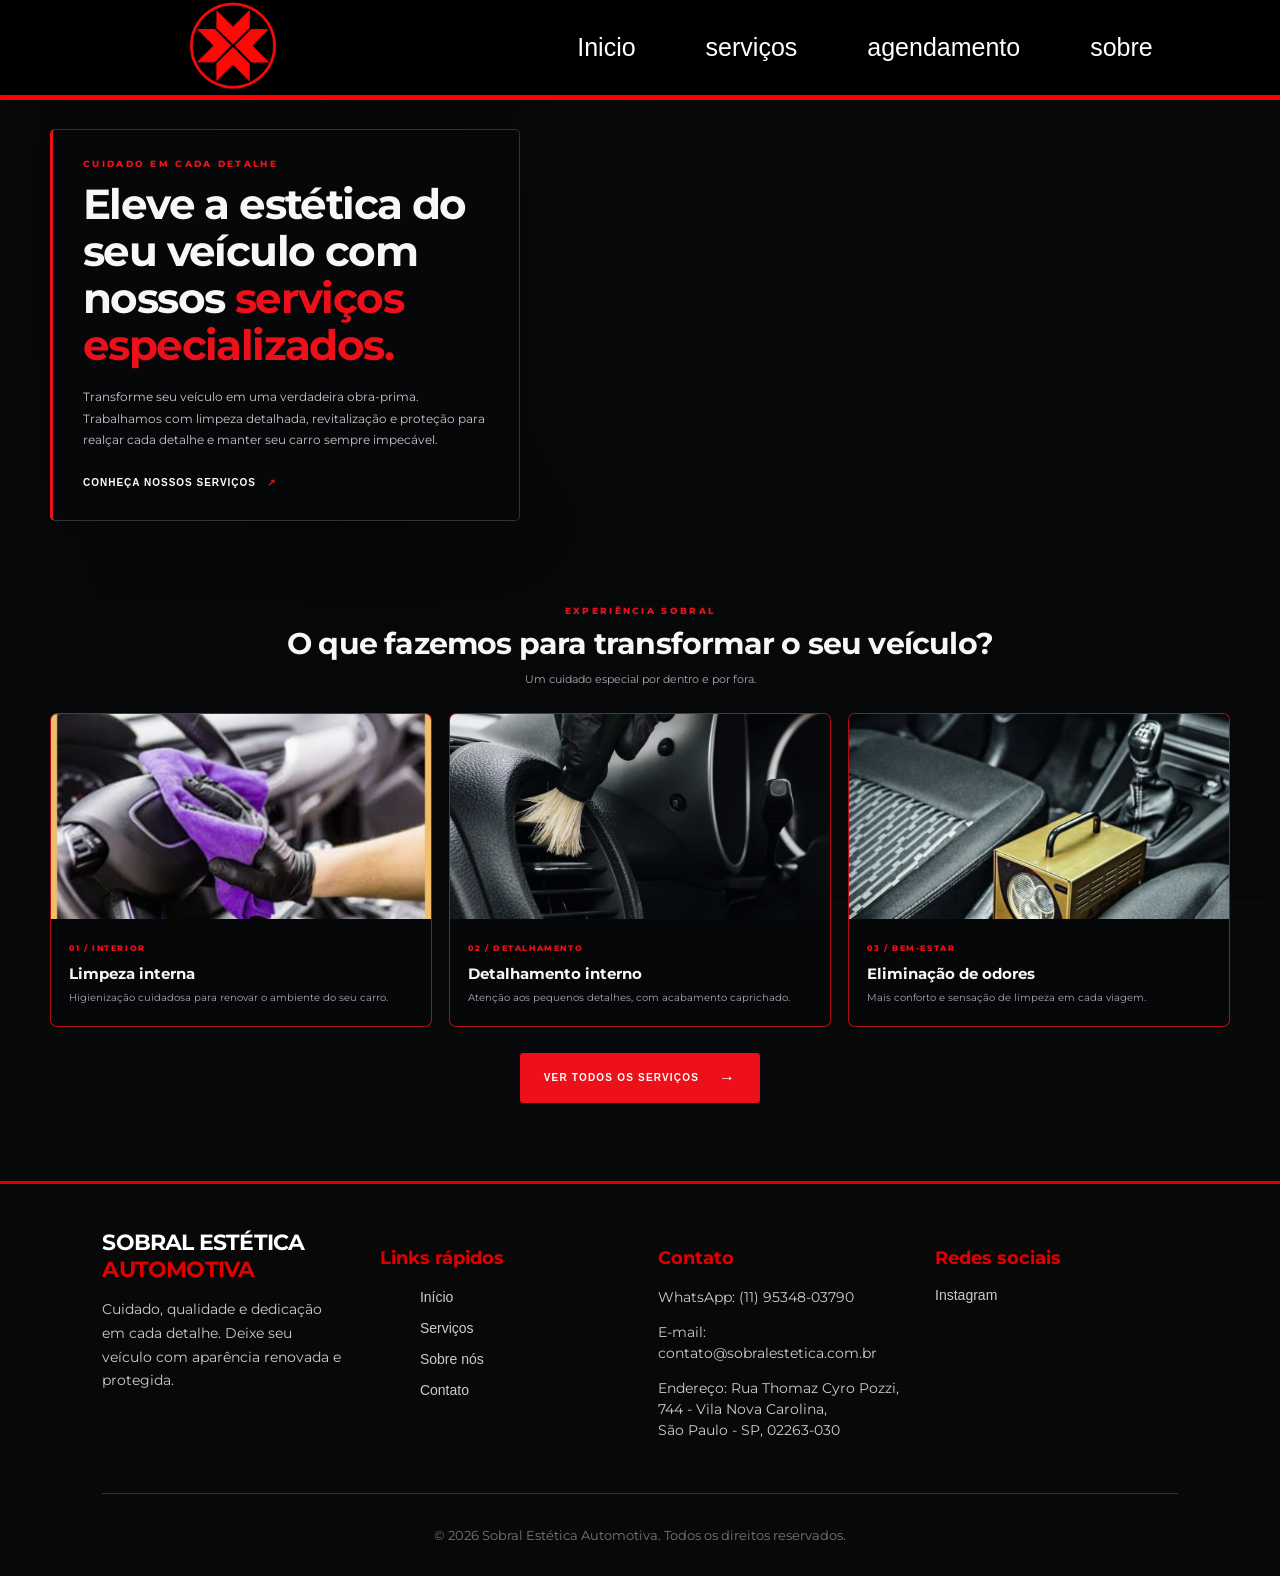
<file: index.html>
<!DOCTYPE html>
<html lang="pt-BR">
<head>
  <meta charset="UTF-8">
  <meta name="viewport" content="width=device-width, initial-scale=1.0">
  <meta name="description" content="Sobral Estética Automotiva — cuidado e detalhamento para o seu veículo.">
  <title>Sobral | Estética Automotiva</title>
  <link rel="icon" href="./img/WhatsApp_Image_2026-11-11_at_13.51.25-removebg-preview.png">
  <link rel="preconnect" href="https://fonts.googleapis.com">
  <link rel="preconnect" href="https://fonts.gstatic.com" crossorigin>
  <link href="https://fonts.googleapis.com/css2?family=Montserrat:wght@400;500;600;700;800&display=swap" rel="stylesheet">
  <link rel="stylesheet" href="./coco.css ">
</head>
<body>
  <header>
        <div class="icon">
            <a href="./index.html"><img src="./img/WhatsApp_Image_2026-11-11_at_13.51.25-removebg-preview.png" alt=""
                class="logo-nav"></a></div>
        <nav id="navegation">
           
            <a href="./index.html">Inicio</a>
            <a href="./servicos2.html">serviços</a>
            <a href="./agendamento.html">agendamento</a>
            <a href="#rodap">sobre</a>
        </nav>

    </header>
    <div class="overlay"></div>

    

    <section class="hero" id="sobre">
      <div class="welcome">BEM-VINDO À SOBRAL <span>•</span> ESTÉTICA AUTOMOTIVA</div>

      <div class="intro-card">
        <p class="eyebrow">CUIDADO EM CADA DETALHE</p>
        <h1>Eleve a estética do seu veículo com nossos <span>serviços especializados.</span></h1>
        <p class="intro-copy">
          Transforme seu veículo em uma verdadeira obra-prima. Trabalhamos com
          limpeza detalhada, revitalização e proteção para realçar cada detalhe
          e manter seu carro sempre impecável.
        </p>
        <a class="text-link" href="#servicos">Conheça nossos serviços <span>↗</span></a>
      </div>

      <div class="services" id="servicos">
        <div class="section-heading">
          <p class="eyebrow">EXPERIÊNCIA SOBRAL</p>
          <h2>O que fazemos para transformar o seu veículo?</h2>
          <p>Um cuidado especial por dentro e por fora.</p>
        </div>

        <div class="service-grid">
          <article class="service-card">
            <img src="./img/simples.jpg" alt="Interior de veículo limpo e cuidado">
            <div class="card-content">
              <span class="number">01 / INTERIOR</span>
              <h3>Limpeza interna</h3>
              <p>Higienização cuidadosa para renovar o ambiente do seu carro.</p>
            </div>
          </article>

          <article class="service-card">
            <img src="./img/interno.jpg" alt="Detalhamento e cuidado automotivo">
            <div class="card-content">
              <span class="number">02 / DETALHAMENTO</span>
              <h3>Detalhamento interno</h3>
              <p>Atenção aos pequenos detalhes, com acabamento caprichado.</p>
            </div>
          </article>

          <article class="service-card">
            <img src="./img/odores.jpg" alt="Interior de automóvel">
            <div class="card-content">
              <span class="number">03 / BEM-ESTAR</span>
              <h3>Eliminação de odores</h3>
              <p>Mais conforto e sensação de limpeza em cada viagem.</p>
            </div>
          </article>
        </div>

        <a class="button" href="./servicos2.html">VER TODOS OS SERVIÇOS <span>→</span></a>
      </div>
    </section>

    <footer class="rodape" id="rodap">

    <div class="conteudo-rodape">

        <div class="sobre-rodape">
            <h2>SOBRAL ESTÉTICA <span>AUTOMOTIVA</span></h2>
            <p>
                Cuidado, qualidade e dedicação em cada detalhe.
                Deixe seu veículo com aparência renovada e protegida.
            </p>
        </div>

        <div class="links-rodape">
            <h3>Links rápidos</h3>
            <ul>
                <li><a href="#">Início</a></li>
                <li><a href="#">Serviços</a></li>
                <li><a href="#">Sobre nós</a></li>
                <li><a href="#">Contato</a></li>
            </ul>
        </div>

        <div class="contato-rodape">
            <h3>Contato</h3>
            <p>WhatsApp: (11) 95348-03790</p>
            <p>E-mail: contato@sobralestetica.com.br</p>
            <p>Endereço: Rua Thomaz Cyro Pozzi, 744 - Vila Nova Carolina,<br> São Paulo - SP, 02263-030</p>
        </div>

        <div class="redes-rodape">
            <h3>Redes sociais</h3>
            <a href="https://www.instagram.com/sobralesteticaauto?cnvx=OGx6NmtwcjlzaDZl">Instagram</a>
            
        </div>

    </div>

    <div class="direitos-rodape">
        <p>© 2026 Sobral Estética Automotiva. Todos os direitos reservados.</p>
    </div>

</footer>

  </main>
</body>
</html>
</file>
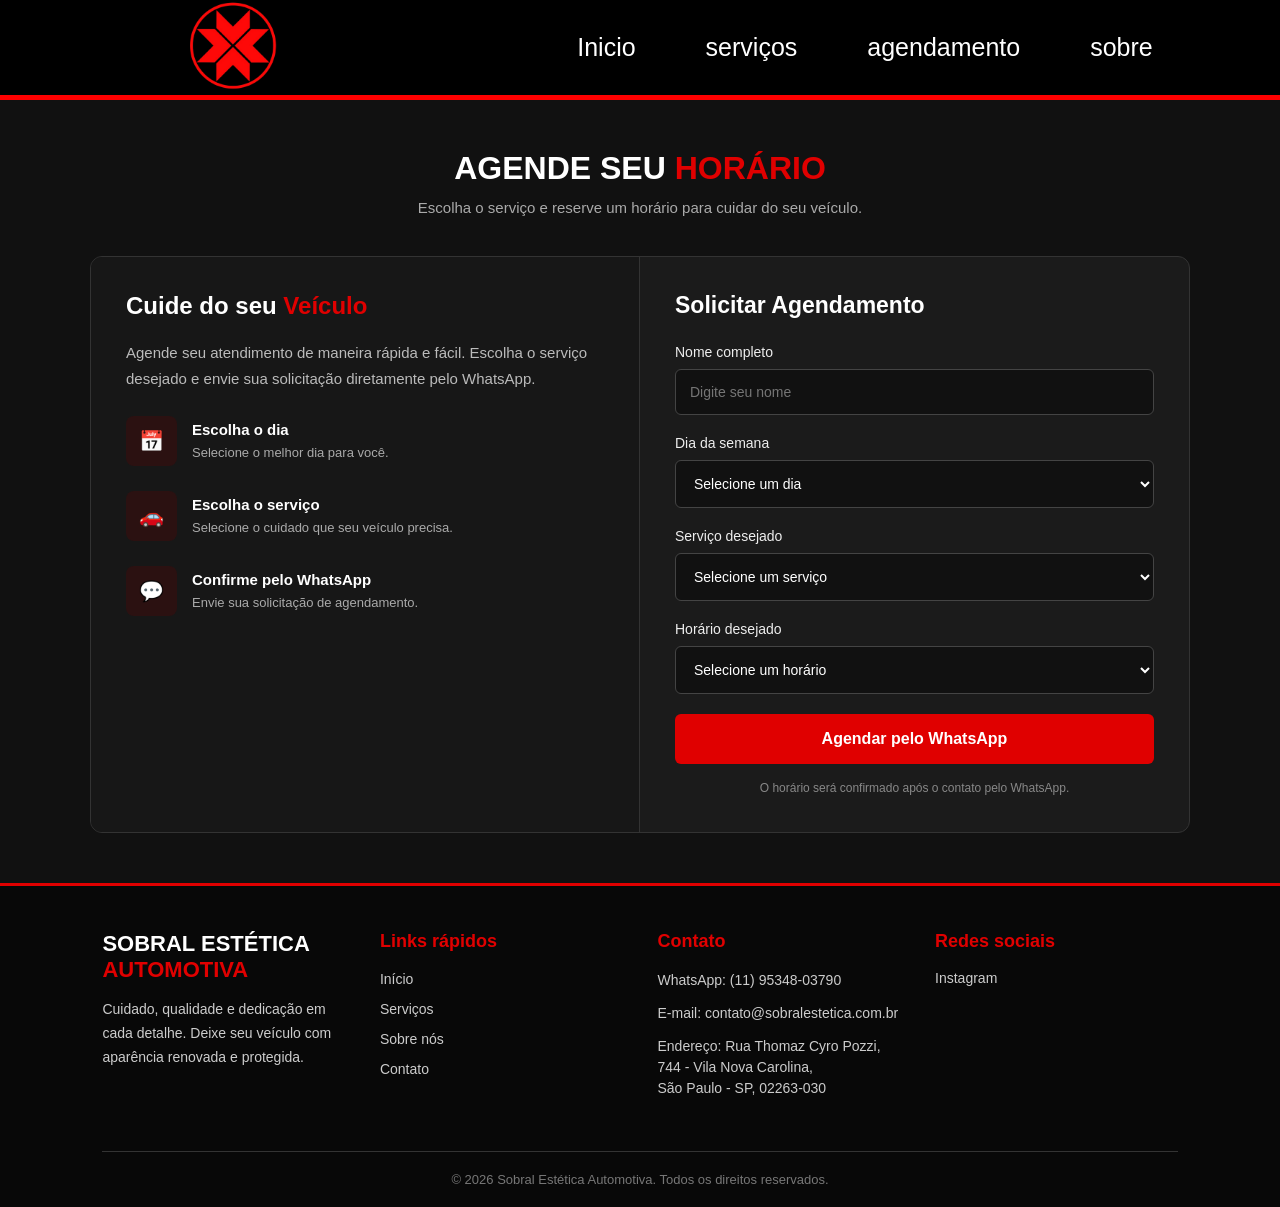
<file: agendamento.html>
<!DOCTYPE html>
<html lang="pt-br">
<head>
    <meta charset="UTF-8">
    <meta name="viewport" content="width=device-width, initial-scale=1.0">
    <title>Agendamento - Estética Automotiva</title>
<link rel="stylesheet" href="./agendamento.css">
<link rel="icon" href="./img/WhatsApp_Image_2026-11-11_at_13.51.25-removebg-preview.png">
</head>

<body>
<header>
        <div class="icon">
            <a href="./index.html"><img src="./img/WhatsApp_Image_2026-11-11_at_13.51.25-removebg-preview.png" alt=""
                class="logo-nav"></a></div>
        <nav id="navegation">
           
           <a href="./index.html">Inicio</a>
            <a href="./servicos2.html">serviços</a>
            <a href="./agendamento.html">agendamento</a>
            <a href="#rodap">sobre</a>
        </nav>

    </header>
    <main class="pagina-agendamento">

        <div class="titulo-agendamento">
            <h1>Agende seu <span>Horário</span></h1>
            <p>Escolha o serviço e reserve um horário para cuidar do seu veículo.</p>
        </div>

        <div class="container-agendamento">

            <section class="informacoes-agendamento">

                <h2>Cuide do seu <span>Veículo</span></h2>

                <p>
                    Agende seu atendimento de maneira rápida e fácil.
                    Escolha o serviço desejado e envie sua solicitação
                    diretamente pelo WhatsApp.
                </p>

                <div class="item-informacao">
                    <div class="icone-informacao">📅</div>

                    <div>
                        <h3>Escolha o dia</h3>
                        <span>Selecione o melhor dia para você.</span>
                    </div>
                </div>

                <div class="item-informacao">
                    <div class="icone-informacao">🚗</div>

                    <div>
                        <h3>Escolha o serviço</h3>
                        <span>Selecione o cuidado que seu veículo precisa.</span>
                    </div>
                </div>

                <div class="item-informacao">
                    <div class="icone-informacao">💬</div>

                    <div>
                        <h3>Confirme pelo WhatsApp</h3>
                        <span>Envie sua solicitação de agendamento.</span>
                    </div>
                </div>

            </section>

            <section class="formulario-agendamento">

                <h2>Solicitar Agendamento</h2>

                <form id="formAgendamento">

                    <div class="campo">
                        <label for="nome">Nome completo</label>
                        <input
                            type="text"
                            id="nome"
                            placeholder="Digite seu nome"
                            required
                        >
                    </div>

                    <div class="campo">
                        <label for="dia">Dia da semana</label>

                        <select id="dia" required>
                            <option value="">Selecione um dia</option>
                            <option>Segunda-feira</option>
                            <option>Terça-feira</option>
                            <option>Quarta-feira</option>
                            <option>Quinta-feira</option>
                            <option>Sexta-feira</option>
                            <option>Sábado</option>
                           
                        </select>
                    </div>

                    <div class="campo">
                        <label for="servico">Serviço desejado</label>

                        <select id="servico" required>
                            <option value="">Selecione um serviço</option>
                            <option value="Higienização do Carpete - R$ 200,00">Higienização do Carpete - R$ 200,00</option>
                            <option value="Higienização dos Couros - R$ 150,00">Higienização dos Couros - R$ 150,00</option>
                            <option value="Higienização dos Bancos - R$ 250,00">Higienização dos Bancos - R$ 250,00</option>
                            <option value="Higienização de Teto - R$ 150,00">Higienização de Teto - R$ 150,00</option>
                            <option value="Detalhamento Interno - R$ 60,00">Detalhamento Interno - R$ 60,00</option>
                            <option value="Limpeza Interna Simples - R$ 30,00">Limpeza Interna Simples - R$ 30,00</option>
                        </select>
                    </div>

                    <div class="campo">
                        <label for="horario">Horário desejado</label>

                        <select id="horario" required>
                            <option value="">Selecione um horário</option>
                           
                            <option>09:00</option>
                            <option>10:00</option>
                            <option>11:00</option>
                            <option>13:00</option>
                            <option>14:00</option>
                            <option>15:00</option>
                            <option>16:00</option>
                            <option>17:00</option>
                        </select>
                    </div>

                    <button type="submit" class="botao-agendar">
                        Agendar pelo WhatsApp
                    </button>

                    <p class="aviso-agendamento">
                        O horário será confirmado após o contato pelo WhatsApp.
                    </p>

                </form>

            </section>

        </div>

    </main>

   <script src="./main.js"></script>
        

<footer class="rodape" id="rodap">

    <div class="conteudo-rodape">

        <div class="sobre-rodape">
            <h2>SOBRAL ESTÉTICA <span>AUTOMOTIVA</span></h2>
            <p>
                Cuidado, qualidade e dedicação em cada detalhe.
                Deixe seu veículo com aparência renovada e protegida.
            </p>
        </div>

        <div class="links-rodape">
            <h3>Links rápidos</h3>
            <ul>
                <li><a href="#">Início</a></li>
                <li><a href="#">Serviços</a></li>
                <li><a href="#">Sobre nós</a></li>
                <li><a href="#">Contato</a></li>
            </ul>
        </div>

        <div class="contato-rodape">
            <h3>Contato</h3>
            <p>WhatsApp: (11) 95348-03790</p>
            <p>E-mail: contato@sobralestetica.com.br</p>
            <p>Endereço: Rua Thomaz Cyro Pozzi, 744 - Vila Nova Carolina,<br> São Paulo - SP, 02263-030</p>
        </div>

        <div class="redes-rodape">
            <h3>Redes sociais</h3>
            <a href="https://www.instagram.com/sobralesteticaauto?cnvx=OGx6NmtwcjlzaDZl">Instagram</a>
            
        </div>

    </div>

    <div class="direitos-rodape">
        <p>© 2026 Sobral Estética Automotiva. Todos os direitos reservados.</p>
    </div>

</footer>
</body>
</html>
</file>
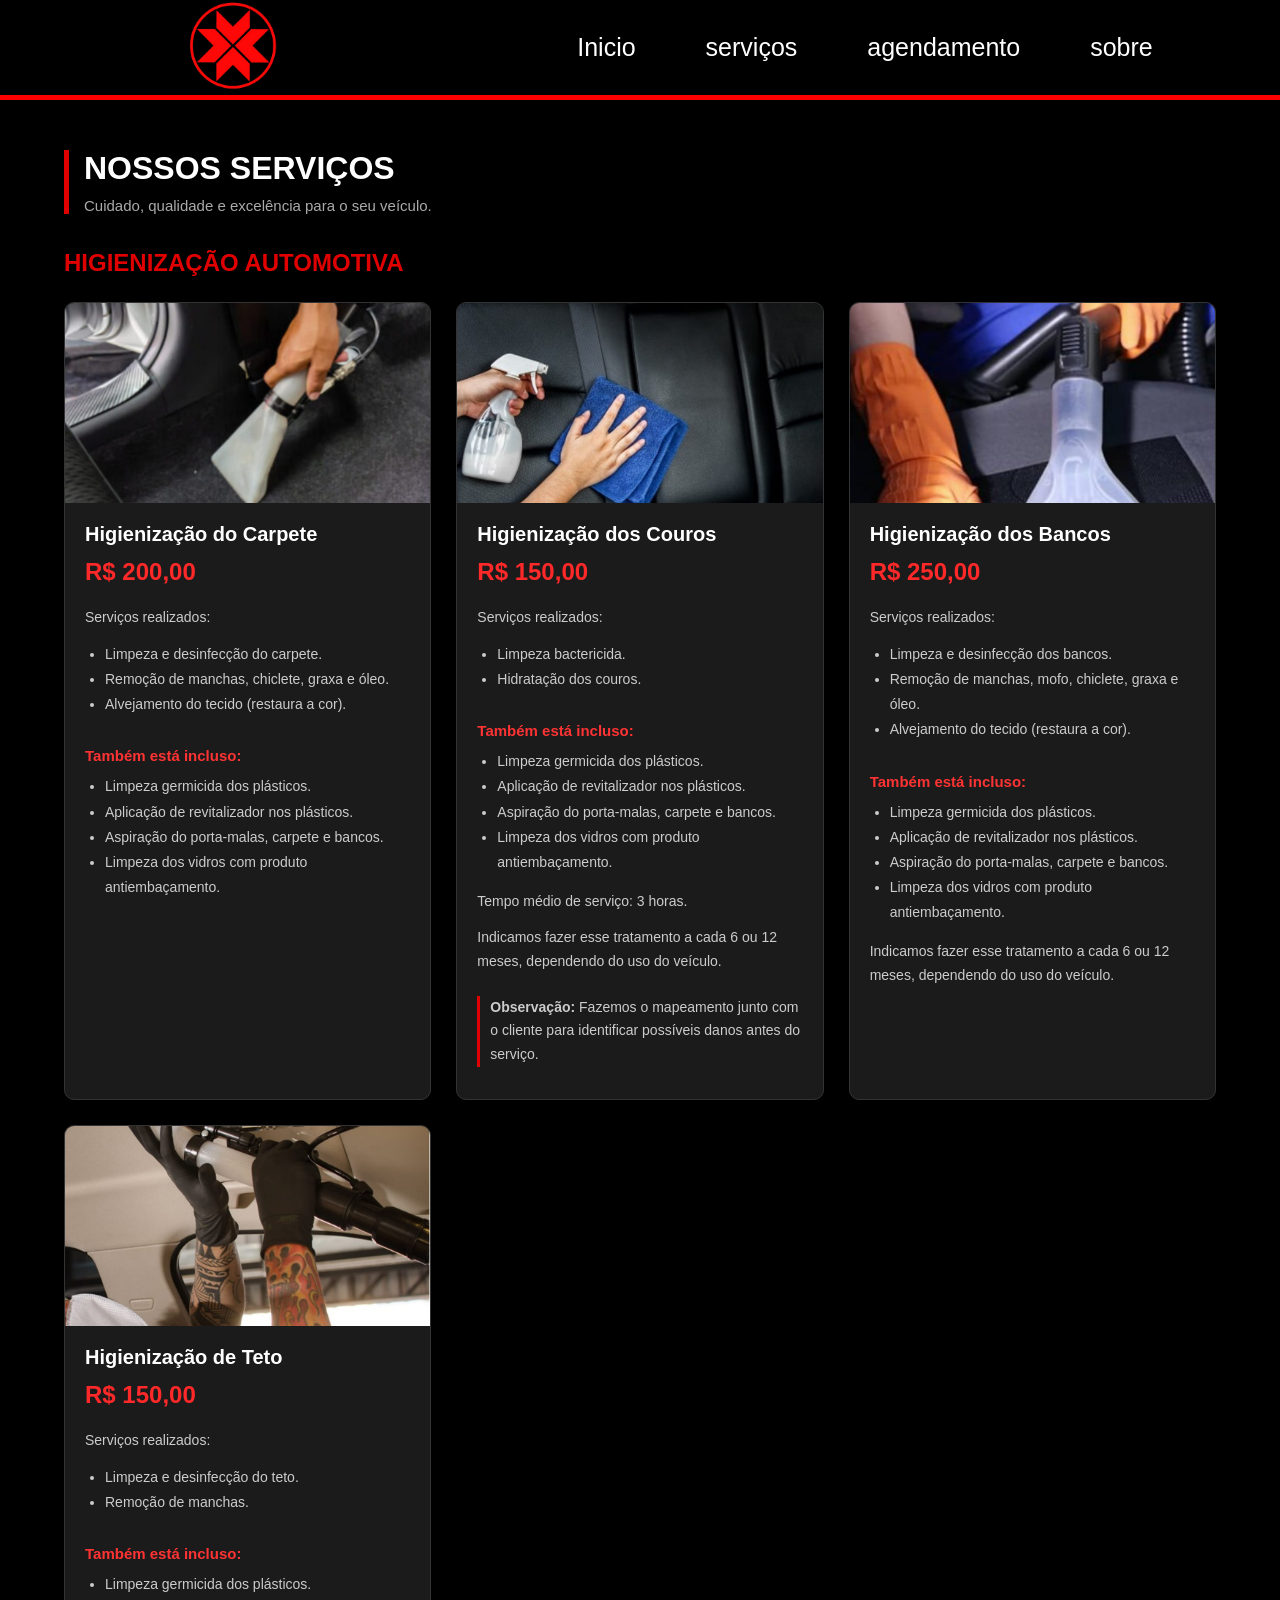
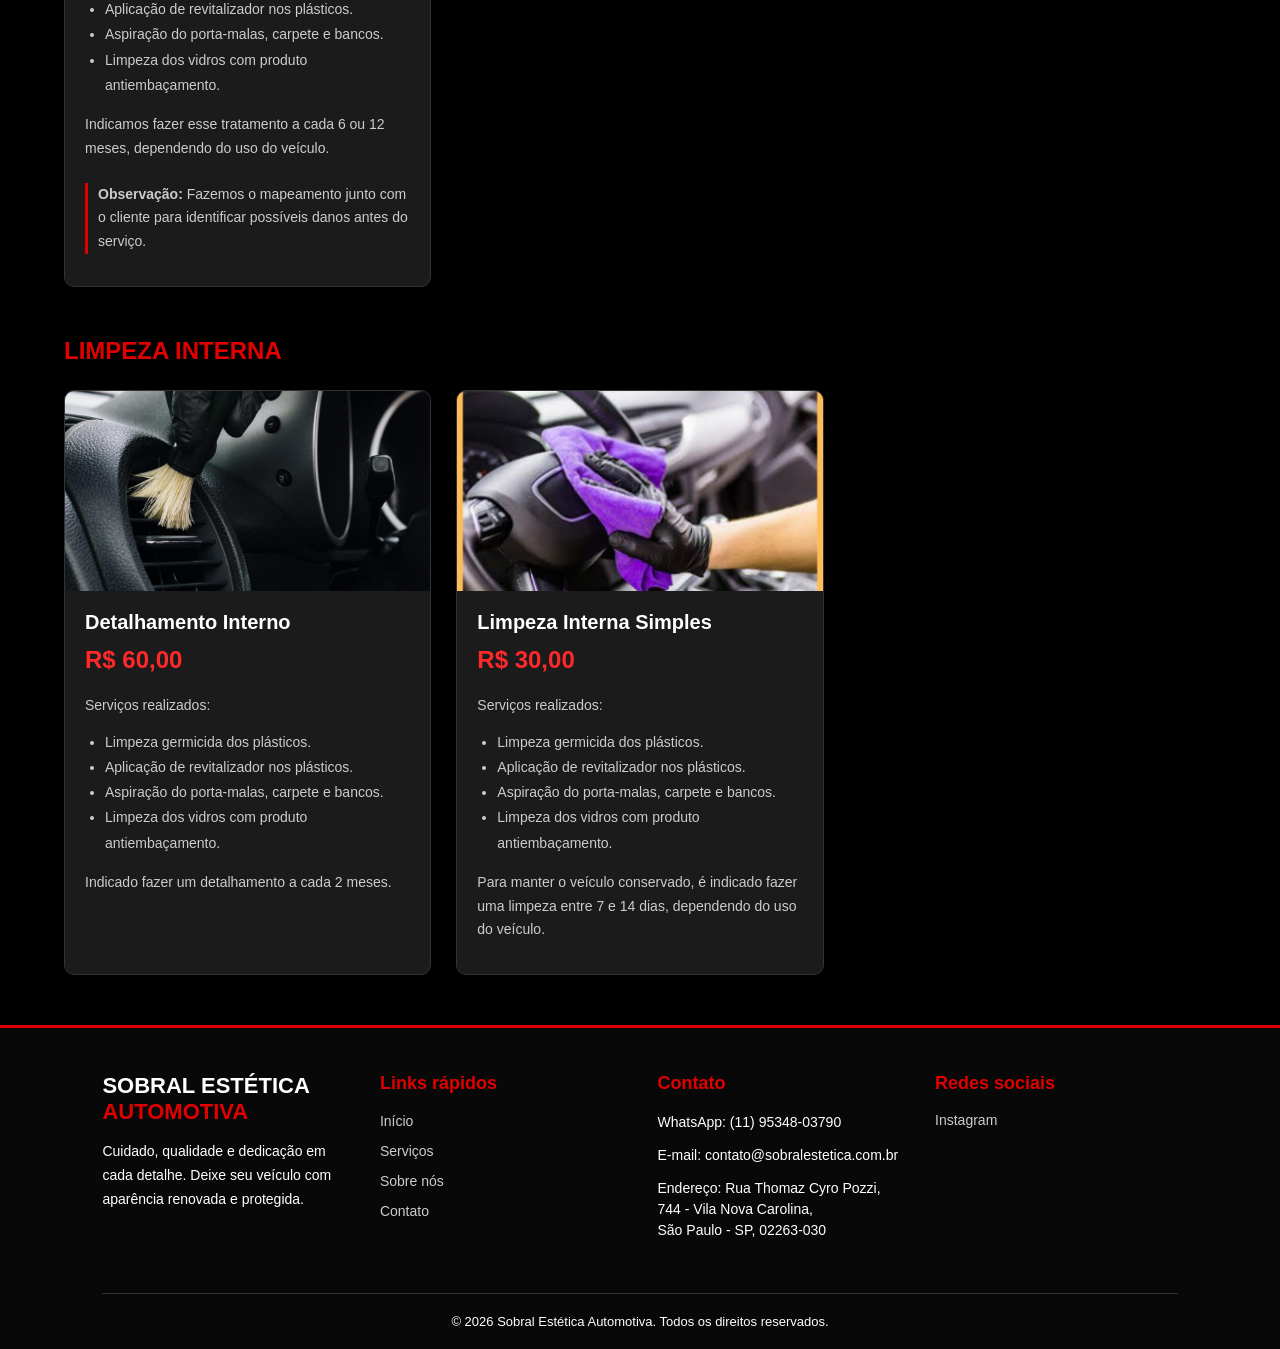
<file: servicos2.html>
<!DOCTYPE html>
<html lang="pt-br">
<head>
    <meta charset="UTF-8">
    <meta name="viewport" content="width=device-width, initial-scale=1.0">
    <link rel="stylesheet" href="./servico2.css">
    <link rel="icon" href="./img/WhatsApp_Image_2026-11-11_at_13.51.25-removebg-preview.png">
    <title>Serviços - Sobral Estética Automotiva</title>
</head>

<body>
 <header>
        <div class="icon">
            <a href="./index.html"><img src="./img/WhatsApp_Image_2026-11-11_at_13.51.25-removebg-preview.png" alt=""
                class="logo-nav"></a></div>
        <nav id="navegation">
           
         <a href="./index.html">Inicio</a>
            <a href="./servicos2.html">serviços</a>
            <a href="./agendamento.html">agendamento</a>
            <a href="#rodap">sobre</a>
        </nav>

    </header>
    <main class="pagina-servicos">

        <div class="titulo-servicos">
            <h1>Nossos Serviços</h1>
            <p>Cuidado, qualidade e excelência para o seu veículo.</p>
        </div>

        <section class="categoria-servicos">

            <h2>Higienização Automotiva</h2>

            <div class="lista-servicos">

                <article class="card-servico">
                    <img src="./img/carpete.jpg" alt="Higienização do carpete">

                    <div class="conteudo-servico">
                        <h3>Higienização do Carpete</h3>
                        <span class="preco">R$ 200,00</span>

                        <p>Serviços realizados:</p>

                        <ul>
                            <li>Limpeza e desinfecção do carpete.</li>
                            <li>Remoção de manchas, chiclete, graxa e óleo.</li>
                            <li>Alvejamento do tecido (restaura a cor).</li>
                        </ul>

                        <h4>Também está incluso:</h4>

                        <ul>
                            <li>Limpeza germicida dos plásticos.</li>
                            <li>Aplicação de revitalizador nos plásticos.</li>
                            <li>Aspiração do porta-malas, carpete e bancos.</li>
                            <li>Limpeza dos vidros com produto antiembaçamento.</li>
                        </ul>
                    </div>
                </article>

                <article class="card-servico">
                    <img src="./img/couros.jpg" alt="Higienização dos couros">

                    <div class="conteudo-servico">
                        <h3>Higienização dos Couros</h3>
                        <span class="preco">R$ 150,00</span>

                        <p>Serviços realizados:</p>

                        <ul>
                            <li>Limpeza bactericida.</li>
                            <li>Hidratação dos couros.</li>
                        </ul>

                        <h4>Também está incluso:</h4>

                        <ul>
                            <li>Limpeza germicida dos plásticos.</li>
                            <li>Aplicação de revitalizador nos plásticos.</li>
                            <li>Aspiração do porta-malas, carpete e bancos.</li>
                            <li>Limpeza dos vidros com produto antiembaçamento.</li>
                        </ul>

                        <p>Tempo médio de serviço: 3 horas.</p>

                        <p>Indicamos fazer esse tratamento a cada 6 ou 12 meses, dependendo do uso do veículo.</p>

                        <p class="observacao"><strong>Observação:</strong> Fazemos o mapeamento junto com o cliente para identificar possíveis danos antes do serviço.</p>
                    </div>
                </article>

                <article class="card-servico">
                    <img src="./img/bancos.jpg" alt="Higienização dos bancos">

                    <div class="conteudo-servico">
                        <h3>Higienização dos Bancos</h3>
                        <span class="preco">R$ 250,00</span>

                        <p>Serviços realizados:</p>

                        <ul>
                            <li>Limpeza e desinfecção dos bancos.</li>
                            <li>Remoção de manchas, mofo, chiclete, graxa e óleo.</li>
                            <li>Alvejamento do tecido (restaura a cor).</li>
                        </ul>

                        <h4>Também está incluso:</h4>

                        <ul>
                            <li>Limpeza germicida dos plásticos.</li>
                            <li>Aplicação de revitalizador nos plásticos.</li>
                            <li>Aspiração do porta-malas, carpete e bancos.</li>
                            <li>Limpeza dos vidros com produto antiembaçamento.</li>
                        </ul>

                        <p>Indicamos fazer esse tratamento a cada 6 ou 12 meses, dependendo do uso do veículo.</p>
                    </div>
                </article>

                <article class="card-servico">
                    <img src="./img/teto.jpg" alt="Higienização do teto">

                    <div class="conteudo-servico">
                        <h3>Higienização de Teto</h3>
                        <span class="preco">R$ 150,00</span>

                        <p>Serviços realizados:</p>

                        <ul>
                            <li>Limpeza e desinfecção do teto.</li>
                            <li>Remoção de manchas.</li>
                        </ul>

                        <h4>Também está incluso:</h4>

                        <ul>
                            <li>Limpeza germicida dos plásticos.</li>
                            <li>Aplicação de revitalizador nos plásticos.</li>
                            <li>Aspiração do porta-malas, carpete e bancos.</li>
                            <li>Limpeza dos vidros com produto antiembaçamento.</li>
                        </ul>

                        <p>Indicamos fazer esse tratamento a cada 6 ou 12 meses, dependendo do uso do veículo.</p>

                        <p class="observacao"><strong>Observação:</strong> Fazemos o mapeamento junto com o cliente para identificar possíveis danos antes do serviço.</p>
                    </div>
                </article>

            </div>
        </section>

        <section class="categoria-servicos">

            <h2>Limpeza Interna</h2>

            <div class="lista-servicos">

                <article class="card-servico">
                    <img src="./img/interno.jpg" alt="Detalhamento interno">

                    <div class="conteudo-servico">
                        <h3>Detalhamento Interno</h3>
                        <span class="preco">R$ 60,00</span>

                        <p>Serviços realizados:</p>

                        <ul>
                            <li>Limpeza germicida dos plásticos.</li>
                            <li>Aplicação de revitalizador nos plásticos.</li>
                            <li>Aspiração do porta-malas, carpete e bancos.</li>
                            <li>Limpeza dos vidros com produto antiembaçamento.</li>
                        </ul>

                        <p>Indicado fazer um detalhamento a cada 2 meses.</p>
                    </div>
                </article>

                <article class="card-servico">
                    <img src="./img/simples.jpg" alt="Limpeza interna simples">

                    <div class="conteudo-servico">
                        <h3>Limpeza Interna Simples</h3>
                        <span class="preco">R$ 30,00</span>

                        <p>Serviços realizados:</p>

                        <ul>
                            <li>Limpeza germicida dos plásticos.</li>
                            <li>Aplicação de revitalizador nos plásticos.</li>
                            <li>Aspiração do porta-malas, carpete e bancos.</li>
                            <li>Limpeza dos vidros com produto antiembaçamento.</li>
                        </ul>

                        <p>Para manter o veículo conservado, é indicado fazer uma limpeza entre 7 e 14 dias, dependendo do uso do veículo.</p>
                    </div>
                </article>

            </div>
        </section>

    </main>

<footer class="rodape" id="rodap">

    <div class="conteudo-rodape">

        <div class="sobre-rodape">
            <h2>SOBRAL ESTÉTICA <span>AUTOMOTIVA</span></h2>
            <p>
                Cuidado, qualidade e dedicação em cada detalhe.
                Deixe seu veículo com aparência renovada e protegida.
            </p>
        </div>

        <div class="links-rodape">
            <h3>Links rápidos</h3>
            <ul>
                <li><a href="#">Início</a></li>
                <li><a href="#">Serviços</a></li>
                <li><a href="#">Sobre nós</a></li>
                <li><a href="#">Contato</a></li>
            </ul>
        </div>

        <div class="contato-rodape">
            <h3>Contato</h3>
            <p>WhatsApp: (11) 95348-03790</p>
            <p>E-mail: contato@sobralestetica.com.br</p>
            <p>Endereço: Rua Thomaz Cyro Pozzi, 744 - Vila Nova Carolina,<br> São Paulo - SP, 02263-030</p>
        </div>

        <div class="redes-rodape">
            <h3>Redes sociais</h3>
            <a href="https://www.instagram.com/sobralesteticaauto?cnvx=OGx6NmtwcjlzaDZl">Instagram</a>
          
        </div>

    </div>

    <div class="direitos-rodape">
        <p>© 2026 Sobral Estética Automotiva. Todos os direitos reservados.</p>
    </div>

</footer>

</body>
</html>
</file>
<file: coco.css>
/* SOBRAL — Estética Automotiva */
:root {
  --red: #ed101b;
  --red-dark: #a9000b;
  --ink: #08090b;
  --muted: #a9a9ad;
  --white: #f7f7f7;
}

* { box-sizing: border-box; }
html { scroll-behavior: smooth; }
body {
  margin: 0;
  background: var(--ink);
  color: var(--white);
  font-family: "Montserrat", Arial, sans-serif;
}

.icon{
    display: flex;
    justify-content: flex-start;
}
header{
    display: flex;
    background-color: rgb(0, 0, 0);
    height: 100px;
    border-bottom: 5px solid red;
    display: flex;
    gap: 300px;
   justify-content: center;
    transition:ease 1.0s;
    position: fixed; 
align-items: center ;
  width: 100%;    
  background-color: #000000;
  z-index: 1000;   
}
header:hover{
    display: flex;
    background-color: rgb(0, 0, 0);
    height: 210px;
    border-bottom: 5px solid red;
    display: flex;
    gap: 200px;
    
    transition: 0.5s;
    transform: translateY(-45px); 
    
}
header:hover img{
    width: 200px ;
    margin-top: 50px;
    transition:ease 1.0s;
}

header:hover a{
    font-size: 35px;
    transition: 0.5s;
    margin-top: 30px;
    
}



#navegation{
display: flex;
gap: 70px;
}
.logo-nav{
    width: 150px;
padding-left: 60px;
transition:ease 1.0s;}

    a:hover{
        text-decoration: underline;
        transform: translateX(4px);
        transition: 0.25s;

    }
    a{color: rgb(255, 255, 255);
    font-size: 25px;
    text-decoration: none;
    font-family: 'Gill Sans', 'Gill Sans MT', Calibri, 'Trebuchet MS', sans-serif;
    transition:ease 1.0s;
    }
.page {
  min-height: 100vh;
  position: relative;
  isolation: isolate;
  overflow: hidden;
  background:
    linear-gradient(90deg, rgba(3,4,6,.94) 0%, rgba(3,4,6,.72) 42%, rgba(3,4,6,.28) 100%),
    linear-gradient(0deg, #08090b 0%, transparent 48%),
    url("https://images.unsplash.com/photo-1503376780353-7e6692767b70?auto=format&fit=crop&w=2200&q=90") center 32% / cover fixed;
}
.overlay {
  position: absolute;
  inset: 0;
  z-index: -1;
  background: radial-gradient(circle at 72% 28%, transparent 0 18%, rgba(0,0,0,.22) 58%, #08090b 100%);
  pointer-events: none;
}

.topbar {
  width: min(1180px, calc(100% - 64px));
  height: 88px;
  margin: auto;
  display: flex;
  align-items: center;
  justify-content: space-between;
  border-bottom: 1px solid rgba(255,255,255,.15);
}
.brand {
  display: flex;
  align-items: center;
  gap: 11px;
  color: white;
  text-decoration: none;
  font-size: 15px;
  font-weight: 800;
  letter-spacing: 2px;
}
.brand small {
  display: block;
  margin-top: 4px;
  color: #bcbcc1;
  font-size: 8px;
  font-weight: 600;
  letter-spacing: 2.1px;
}
.brand-mark {
  width: 39px;
  height: 39px;
  display: grid;
  place-items: center;
  border: 1px solid var(--red);
  color: var(--red);
  font-size: 22px;
  font-style: italic;
  transform: skew(-8deg);
}





.hero {
  width: min(1180px, calc(100% - 64px));
  margin: auto;
  padding: 48px 0 78px;
}
.welcome {
  width: fit-content;
  margin: 0 auto 42px;
  padding: 11px 24px;
  border: 1px solid rgba(237,16,27,.8);
  border-radius: 4px;
  background: rgba(8,9,11,.65);
  color: white;
  font-size: 12px;
  font-weight: 700;
  letter-spacing: 2px;
  text-align: center;
}
.welcome span { color: var(--red); padding: 0 5px; }

.intro-card {
  width: min(470px, 100%);
  padding: 28px 30px 30px;
  border: 1px solid rgba(255,255,255,.18);
  border-left: 3px solid var(--red);
  border-radius: 5px;
  background: rgba(7,8,10,.78);
  backdrop-filter: blur(9px);
  box-shadow: 0 18px 60px rgba(0,0,0,.28);
}
.eyebrow {
  margin: 0 0 12px;
  color: var(--red);
  font-size: 9px;
  font-weight: 800;
  letter-spacing: 2.3px;
}
h1 {
  margin: 0;
  max-width: 430px;
  font-size: clamp(27px, 3.3vw, 42px);
  line-height: 1.12;
  letter-spacing: -1.6px;
}
h1 span { color: var(--red); }
.intro-copy {
  max-width: 410px;
  margin: 17px 0 20px;
  color: #c7c7cb;
  font-size: 12px;
  line-height: 1.8;
}
.text-link {
  color: white;
  text-decoration: none;
  font-size: 10px;
  font-weight: 800;
  letter-spacing: 1px;
  text-transform: uppercase;
}
.text-link span { color: var(--red); padding-left: 7px; }

.services { margin-top: 84px; }
.section-heading { text-align: center; margin-bottom: 27px; }
.section-heading .eyebrow { margin-bottom: 9px; }
h2 {
  margin: 0;
  font-size: clamp(21px, 2.5vw, 30px);
  letter-spacing: -.8px;
}
.section-heading > p:last-child {
  margin: 10px 0 0;
  color: var(--muted);
  font-size: 11px;
}
.service-grid {
  display: grid;
  grid-template-columns: repeat(3, 1fr);
  gap: 17px;
}
.service-card {
  overflow: hidden;
  border: 1px solid rgba(237,16,27,.75);
  border-radius: 7px;
  background: rgba(7,8,10,.92);
  transition: transform .25s ease, box-shadow .25s ease;
}
.service-card:hover {
  transform: translateY(-6px);
  box-shadow: 0 14px 35px rgba(237,16,27,.16);
}
.service-card img {
  display: block;
  width: 100%;
  height: 205px;
  object-fit: cover;
  filter: saturate(.82);
}
.card-content { padding: 17px 18px 20px; }
.number {
  color: var(--red);
  font-size: 8px;
  font-weight: 800;
  letter-spacing: 1.6px;
}
.service-card h3 {
  margin: 9px 0 7px;
  font-size: 15px;
}
.service-card p {
  margin: 0;
  color: #a9a9ad;
  font-size: 10px;
  line-height: 1.6;
}
.button {
  display: flex;
  align-items: center;
  justify-content: center;
  gap: 20px;
  width: fit-content;
  min-width: 220px;
  margin: 26px auto 0;
  padding: 16px 24px;
  border-radius: 3px;
  background: var(--red);
  color: white;
  text-decoration: none;
  font-size: 10px;
  font-weight: 800;
  letter-spacing: 1.2px;
  transition: background .2s ease, transform .2s ease;
}
.button:hover { background: var(--red-dark); transform: translateY(-2px); }
.button span { font-size: 16px; }



@media (max-width: 760px) {
  .topbar, .hero { width: min(100% - 36px, 560px); }
  .topbar { height: 72px; }
  nav { gap: 14px; }
  nav a { font-size: 9px; }
  nav a:not(.nav-cta) { display: none; }
  .hero { padding-top: 35px; }
  .welcome { margin-bottom: 28px; padding: 10px 13px; font-size: 9px; letter-spacing: 1px; }
  .intro-card { padding: 23px 21px; }
  .services { margin-top: 58px; }
  .service-grid { grid-template-columns: 1fr; gap: 14px; }
  .service-card { display: grid; grid-template-columns: 42% 1fr; min-height: 145px; }
  .service-card img { height: 100%; min-height: 145px; }
  .card-content { align-self: center; padding: 14px; }
  .service-card h3 { font-size: 13px; }
  footer { align-items: flex-start; flex-direction: column; padding: 30px 20px; }
}

@media (max-width: 390px) {
  .brand { font-size: 12px; }
  .brand-mark { width: 34px; height: 34px; }
  .service-card { grid-template-columns: 39% 1fr; }
}
.rodape {
    background-color: #080808;
    border-top: 3px solid #e00000;
    padding: 45px 8% 20px;
    color: #ccc;
}

.conteudo-rodape {
    display: grid;
    grid-template-columns: repeat(4, minmax(0, 1fr));
    gap: 35px;
    max-width: 1200px;
    margin: auto;
}

.sobre-rodape h2 {
    color: #fff;
    font-size: 22px;
    margin-bottom: 15px;
}

.sobre-rodape span {
    color: #e00000;
}

.sobre-rodape p {
    font-size: 14px;
    line-height: 1.7;
}

.rodape h3 {
    color: #e00000;
    margin-bottom: 18px;
    font-size: 18px;
}

.rodape ul {
    list-style: none;
}

.rodape li {
    margin-bottom: 12px;
}

.rodape a {
    color: #ccc;
    text-decoration: none;
    font-size: 14px;
    transition: 0.3s;
}

.rodape a:hover {
    color: #e00000;
}

.contato-rodape p {
    font-size: 14px;
    margin-bottom: 12px;
    line-height: 1.5;
}

.redes-rodape a {
    display: block;
    margin-bottom: 12px;
}

.direitos-rodape {
    border-top: 1px solid #333;
    text-align: center;
    padding-top: 20px;
    margin-top: 40px;
    font-size: 13px;
    color: #777;
}

@media (max-width: 800px) {
    .conteudo-rodape {
        grid-template-columns: repeat(2, 1fr);
    }
}

@media (max-width: 500px) {
    .conteudo-rodape {
        grid-template-columns: 1fr;
    }

    .rodape {
        padding: 35px 7% 20px;
    }
}
@media (max-width: 768px) {
  .navbar {
    flex-direction: column;
  }
  .navbar a {
    text-align: center;
  }
  .menu-icon {
    display: block;
  }
}
</file>
<file: agendamento.css>
* {
            margin: 0;
            padding: 0;
            box-sizing: border-box;
        }

        body {
            background-color: #111;
            color: white;
            font-family: Arial, Helvetica, sans-serif;
        }

        .pagina-agendamento {
            width: 90%;
            max-width: 1100px;
            margin: 50px auto;
        }

        .titulo-agendamento {
            text-align: center;
            margin-bottom: 40px;
        }

        .titulo-agendamento h1 {
            font-size: 32px;
            text-transform: uppercase;
            margin-bottom: 12px;
        }

        .titulo-agendamento span {
            color: #e00000;
        }

        .titulo-agendamento p {
            color: #aaa;
            font-size: 15px;
        }

        .container-agendamento {
            display: grid;
            grid-template-columns: 1fr 1fr;
            background-color: #1b1b1b;
            border: 1px solid #333;
            border-radius: 12px;
            overflow: hidden;
        }

        .informacoes-agendamento {
            background-color: #171717;
            padding: 35px;
            border-right: 1px solid #333;
        }

        .informacoes-agendamento h2 {
            font-size: 24px;
            margin-bottom: 20px;
        }

        .informacoes-agendamento h2 span {
            color: #e00000;
        }

        .informacoes-agendamento p {
            color: #bbb;
            line-height: 1.7;
            font-size: 15px;
            margin-bottom: 25px;
        }

        .item-informacao {
            display: flex;
            align-items: center;
            gap: 15px;
            margin-bottom: 25px;
        }

        .icone-informacao {
            background-color: #2b1111;
            color: #ff2929;
            padding: 13px;
            border-radius: 8px;
            font-size: 20px;
        }

        .item-informacao h3 {
            font-size: 15px;
            margin-bottom: 5px;
        }

        .item-informacao span {
            color: #aaa;
            font-size: 13px;
        }

        .formulario-agendamento {
            padding: 35px;
        }

        .formulario-agendamento h2 {
            font-size: 23px;
            margin-bottom: 25px;
        }

        .campo {
            display: flex;
            flex-direction: column;
            margin-bottom: 20px;
        }

        .campo label {
            font-size: 14px;
            margin-bottom: 9px;
            color: #eee;
        }

        .campo input,
        .campo select {
            width: 100%;
            padding: 14px;
            background-color: #111;
            border: 1px solid #444;
            border-radius: 6px;
            color: white;
            font-size: 14px;
            outline: none;
        }

        .campo input:focus,
        .campo select:focus {
            border-color: #e00000;
        }

        .campo select option {
            background-color: #111;
            color: white;
        }

        .botao-agendar {
            width: 100%;
            padding: 16px;
            background-color: #e00000;
            border: none;
            border-radius: 6px;
            color: white;
            font-size: 16px;
            font-weight: bold;
            cursor: pointer;
            transition: 0.3s;
        }

        .botao-agendar:hover {
            background-color: #b90000;
        }

        .aviso-agendamento {
            color: #888;
            font-size: 12px;
            text-align: center;
            margin-top: 15px;
            line-height: 1.5;
        }
        .icon{
    display: flex;
    justify-content: flex-start;
}
header{
    display: flex;
    background-color: rgb(0, 0, 0);
    height: 100px;
    border-bottom: 5px solid red;
    display: flex;
    gap: 300px;
   justify-content: center;
    transition:ease 1.0s;
    
align-items: center ;
  width: 100%;    
  background-color: #000000;
  
}
header:hover{
    display: flex;
    background-color: rgb(0, 0, 0);
    height: 210px;
    border-bottom: 5px solid red;
    display: flex;
    gap: 200px;
    
    transition: 0.5s;
    transform: translateY(-45px); 
    
}
header:hover img{
    width: 200px ;
    margin-top: 50px;
    transition:ease 1.0s;
}

header:hover a{
    font-size: 35px;
    transition: 0.5s;
    margin-top: 30px;
    
}



#navegation{
display: flex;
gap: 70px;
}
.logo-nav{
    width: 150px;
padding-left: 60px;
transition:ease 1.0s;}

    a:hover{
        text-decoration: underline;
        transform: translateX(4px);
        transition: 0.25s;

    }
    a{color: rgb(255, 255, 255);
    font-size: 25px;
    text-decoration: none;
    font-family: 'Gill Sans', 'Gill Sans MT', Calibri, 'Trebuchet MS', sans-serif;
    transition:ease 1.0s;
    }

.rodape {
    background-color: #080808;
    border-top: 3px solid #e00000;
    padding: 45px 8% 20px;
    color: #ccc;
}

.conteudo-rodape {
    display: grid;
    grid-template-columns: repeat(4, minmax(0, 1fr));
    gap: 35px;
    max-width: 1200px;
    margin: auto;
}

.sobre-rodape h2 {
    color: #fff;
    font-size: 22px;
    margin-bottom: 15px;
}

.sobre-rodape span {
    color: #e00000;
}

.sobre-rodape p {
    font-size: 14px;
    line-height: 1.7;
}

.rodape h3 {
    color: #e00000;
    margin-bottom: 18px;
    font-size: 18px;
}

.rodape ul {
    list-style: none;
}

.rodape li {
    margin-bottom: 12px;
}

.rodape a {
    color: #ccc;
    text-decoration: none;
    font-size: 14px;
    transition: 0.3s;
}

.rodape a:hover {
    color: #e00000;
}

.contato-rodape p {
    font-size: 14px;
    margin-bottom: 12px;
    line-height: 1.5;
}

.redes-rodape a {
    display: block;
    margin-bottom: 12px;
}

.direitos-rodape {
    border-top: 1px solid #333;
    text-align: center;
    padding-top: 20px;
    margin-top: 40px;
    font-size: 13px;
    color: #777;
}

@media (max-width: 800px) {
    .conteudo-rodape {
        grid-template-columns: repeat(2, 1fr);
    }
}

@media (max-width: 500px) {
    .conteudo-rodape {
        grid-template-columns: 1fr;
    }

    .rodape {
        padding: 35px 7% 20px;
    }
}


        @media (max-width: 750px) {
            .container-agendamento {
                grid-template-columns: 1fr;
            }

            .informacoes-agendamento {
                border-right: none;
                border-bottom: 1px solid #333;
            }
        }

        @media (max-width: 500px) {
            .pagina-agendamento {
                width: 92%;
                margin: 30px auto;
            }

            .titulo-agendamento h1 {
                font-size: 26px;
            }

            .informacoes-agendamento,
            .formulario-agendamento {
                padding: 25px 20px;
            }
        }
</file>
<file: servico2.css>
* {
            margin: 0;
            padding: 0;
            box-sizing: border-box;
        }

        body {
            background-color: #000000;
            color: #fff;
            font-family: Arial, Helvetica, sans-serif;
        }

        .pagina-servicos {
            width: 90%;
            max-width: 1200px;
            margin: 50px auto;
        }

        .titulo-servicos {
            margin-bottom: 35px;
            border-left: 5px solid #e00000;
            padding-left: 15px;
        }

        .titulo-servicos h1 {
            font-size: 32px;
            text-transform: uppercase;
            margin-bottom: 10px;
        }

        .titulo-servicos p {
            color: #aaa;
            font-size: 15px;
        }

        .categoria-servicos {
            margin-bottom: 50px;
        }

        .categoria-servicos h2 {
            font-size: 24px;
            margin-bottom: 25px;
            color: #e00000;
            text-transform: uppercase;
        }

        .lista-servicos {
            display: grid;
            grid-template-columns: repeat(3, minmax(0, 1fr));
            gap: 25px;
        }

        .card-servico {
            background-color: #1b1b1b;
            border: 1px solid #333;
            border-radius: 10px;
            overflow: hidden;
            display: flex;
            flex-direction: column;
            width: 100%;
            min-width: 0;
            transition: 0.3s;
        }

        .card-servico:hover {
            border-color: #e00000;
            transform: translateY(-5px);
        }

        .card-servico img {
            width: 100%;
            height: 200px;
            object-fit: cover;
        }

        .conteudo-servico {
            padding: 20px;
            display: flex;
            flex-direction: column;
            flex: 1;
        }

        .conteudo-servico h3 {
            font-size: 20px;
            margin-bottom: 12px;
        }

        .preco {
            color: #ff2929;
            font-size: 24px;
            font-weight: bold;
            margin-bottom: 20px;
        }

        .conteudo-servico h4 {
            font-size: 15px;
            color: #ff3333;
            margin: 15px 0 10px;
        }

        .conteudo-servico p {
            color: #ccc;
            font-size: 14px;
            line-height: 1.7;
            margin-bottom: 12px;
        }

        .conteudo-servico ul {
            padding-left: 20px;
            margin-bottom: 15px;
        }

        .conteudo-servico li {
            color: #ccc;
            font-size: 14px;
            line-height: 1.8;
            overflow-wrap: break-word;
        }

        .observacao {
            border-left: 3px solid #e00000;
            padding-left: 10px;
            margin-top: 10px;
        }

        @media (max-width: 900px) {
            .lista-servicos {
                grid-template-columns: repeat(2, minmax(0, 1fr));
            }
        }

        @media (max-width: 600px) {
            .pagina-servicos {
                width: 92%;
                margin: 30px auto;
            }

            .lista-servicos {
                grid-template-columns: 1fr;
            }

            .titulo-servicos h1 {
                font-size: 26px;
            }
        }
        p{
    color: white;
}
.icon{
    display: flex;
    justify-content: flex-start;
}
header{
    display: flex;
    background-color: rgb(0, 0, 0);
    height: 100px;
    border-bottom: 5px solid red;
    display: flex;
    gap: 300px;
   justify-content: center;
    transition:ease 1.0s;
    
align-items: center ;
  width: 100%;    
  background-color: #000000;
  
}
header:hover{
    display: flex;
    background-color: rgb(0, 0, 0);
    height: 210px;
    border-bottom: 5px solid red;
    display: flex;
    gap: 200px;
    
    transition: 0.5s;
    transform: translateY(-45px); 
    
}
header:hover img{
    width: 200px ;
    margin-top: 50px;
    transition:ease 1.0s;
}

header:hover a{
    font-size: 35px;
    transition: 0.5s;
    margin-top: 30px;
    
}
#navegation{
display: flex;
gap: 70px;
}
.logo-nav{
    width: 150px;
padding-left: 60px;
transition:ease 1.0s;}

    a:hover{
        text-decoration: underline;
        transform: translateX(4px);
        transition: 0.25s;

    }
    a{color: rgb(255, 255, 255);
    font-size: 25px;
    text-decoration: none;
    font-family: 'Gill Sans', 'Gill Sans MT', Calibri, 'Trebuchet MS', sans-serif;
    transition:ease 1.0s;
    }   

.rodape {
    background-color: #080808;
    border-top: 3px solid #e00000;
    padding: 45px 8% 20px;
    color: #ccc;
}

.conteudo-rodape {
    display: grid;
    grid-template-columns: repeat(4, minmax(0, 1fr));
    gap: 35px;
    max-width: 1200px;
    margin: auto;
}

.sobre-rodape h2 {
    color: #fff;
    font-size: 22px;
    margin-bottom: 15px;
}

.sobre-rodape span {
    color: #e00000;
}

.sobre-rodape p {
    font-size: 14px;
    line-height: 1.7;
}

.rodape h3 {
    color: #e00000;
    margin-bottom: 18px;
    font-size: 18px;
}

.rodape ul {
    list-style: none;
}

.rodape li {
    margin-bottom: 12px;
}

.rodape a {
    color: #ccc;
    text-decoration: none;
    font-size: 14px;
    transition: 0.3s;
}

.rodape a:hover {
    color: #e00000;
}

.contato-rodape p {
    font-size: 14px;
    margin-bottom: 12px;
    line-height: 1.5;
}

.redes-rodape a {
    display: block;
    margin-bottom: 12px;
}

.direitos-rodape {
    border-top: 1px solid #333;
    text-align: center;
    padding-top: 20px;
    margin-top: 40px;
    font-size: 13px;
    color: #777;
}

@media (max-width: 800px) {
    .conteudo-rodape {
        grid-template-columns: repeat(2, 1fr);
    }
}

@media (max-width: 500px) {
    .conteudo-rodape {
        grid-template-columns: 1fr;
    }

    .rodape {
        padding: 35px 7% 20px;
    }
}
</file>
